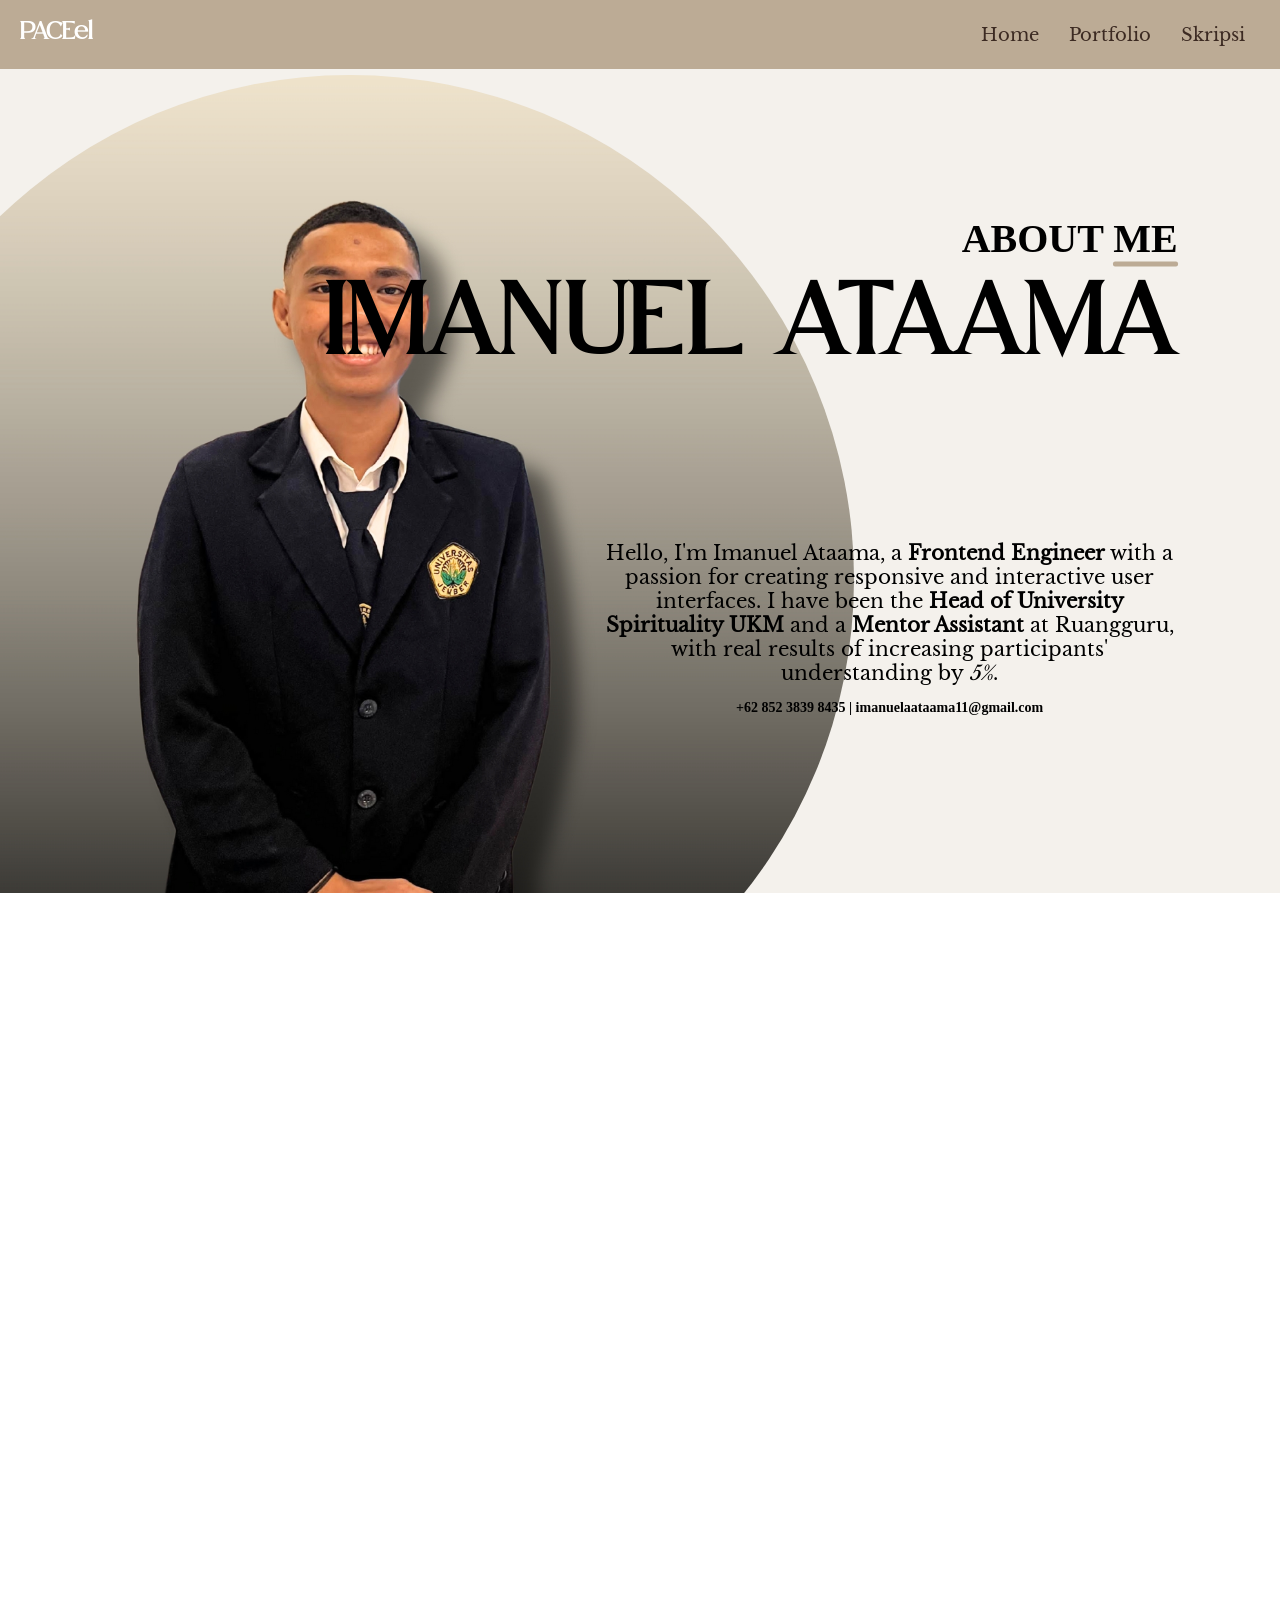
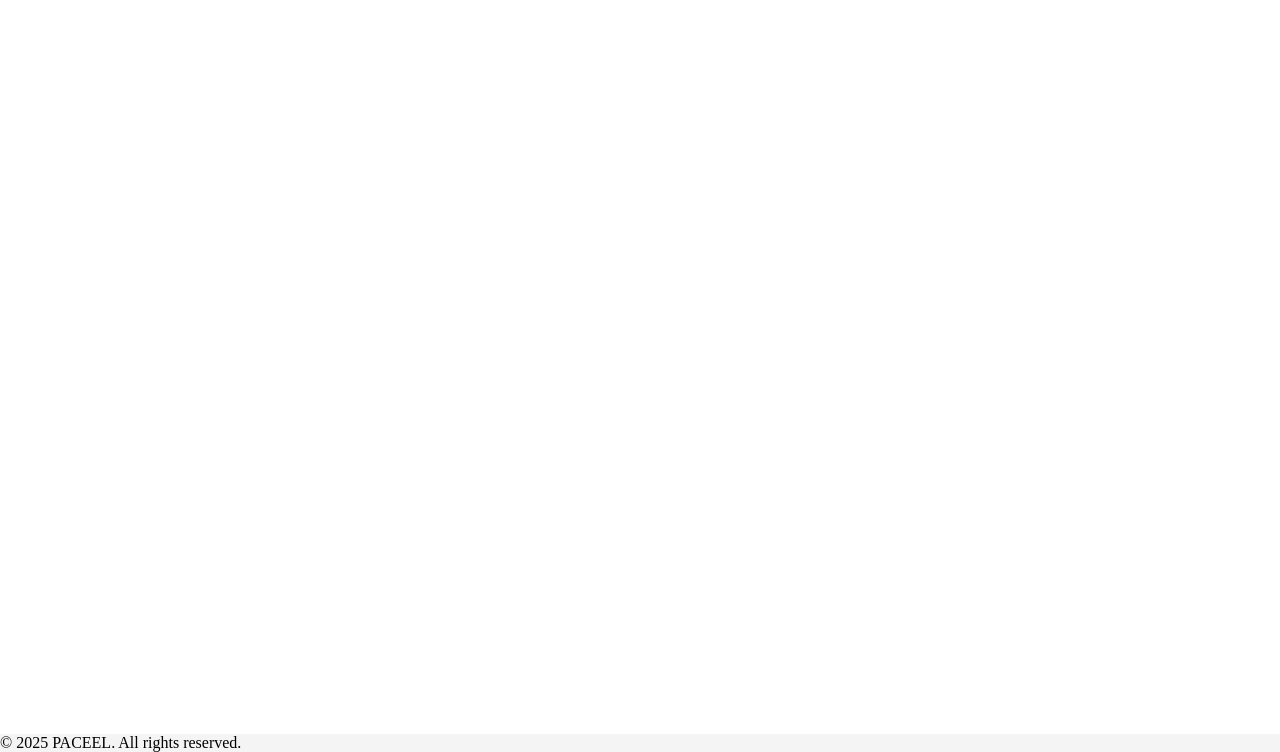
<file: templates/index.html>
<!DOCTYPE html>
<html lang="en">
<head>
    <meta charset="UTF-8">
    <meta name="viewport" content="width=device-width, initial-scale=1.0">
    <title>Header Design</title>
    <link rel="stylesheet" href="/static/assets/css/style.css">
    <style>
        
    </style>
</head>
<body>
    <header id="main-header">
        <div class="logo">PACEel</div>
        <nav>
            <ul>
                <li><a href="#about">Home</a></li>
                <li class="dropdown">
                    <a href="#portofolio">Portfolio</a>
                    <ul class="dropdown-menu">
                        <li><a href="cv.pdf" download>CV</a></li>
                    </ul>
                </li>
                <li><a href="#study">Skripsi</a></li>
            </ul>
        </nav>
    </header>

    <section id="about" class="about">
        <div class="image">
            <img src="/static/assets/image/profil.jpg" alt="Profile Picture">
        </div>
        <div class="text-container">
            <h2 class="about-title">ABOUT ME</h2>
            <h1 class="about-name">IMANUEL ATAAMA</h1>
        </div>
        <section class="box">
                <p class="about-description">Hello, I'm Imanuel Ataama, a <strong>Frontend Engineer</strong> with a passion for creating responsive and interactive user interfaces. I have been the <strong>Head of University Spirituality UKM</strong> and a <strong>Mentor Assistant</strong> at Ruangguru, with real results of increasing participants' understanding by <em>5%</em>.</p>
            <p class="contact">+62 852 3839 8435 | imanuelaataama11@gmail.com</p>
            </section>
    </section>

    <section id="portofolio" class="portfolio-container">
        <h2 class="portfolio-title section">PORTOFOLIO</h2>
        <div class="portfolio-grid section">
            <div class="portfolio-card">
                <div class="card-inner">
                    <div class="card-front">
                        <img src="/static/assets/image/ukm.jpg" alt="UKM">
                        <h3>UKM Kerohanian Katolik</h3>
                    </div>
                    <div class="card-back">
                        <h3>UKM Kerohanian Katolik</h3>
                        <p>Aktif dalam kegiatan keagamaan di kampus, mengadakan seminar dan diskusi rutin.</p>
                    </div>
                </div>
            </div>
            <div class="portfolio-card">
                <div class="card-inner">
                    <div class="card-front">
                        <img src="/static/assets/image/mentor.jpg" alt="Mentor">
                        <h3>Asisten Mentor MSIB</h3>
                    </div>
                    <div class="card-back">
                        <h3>Asisten Mentor MSIB</h3>
                        <p>Memberikan bimbingan kepada mahasiswa dalam program studi independen.</p>
                    </div>
                </div>
            </div>
            <div class="portfolio-card">
                <div class="card-inner">
                    <div class="card-front">
                        <img src="/static/assets/image/study.jpg" alt="Study">
                        <h3>STUDY</h3>
                    </div>
                    <div class="card-back">
                        <h3>STUDY</h3>
                        <p>Penelitian dan pengembangan dalam bidang teknologi berbasis AI.</p>
                    </div>
                </div>
            </div>
        </div>
    </section>

    <section id="study" class="study-section">
        <div class="wrap-study section">
            <div class="study-content section">
                <h2 class="study-title">MY STUDY</h2>
                <p class="study-description">
                    My thesis is entitled DenseNet121 Optimization using Genetic Algorithm with Downsampling and Dataset Subset Augmentation in Deep Learning Based Garbage Classification.
                    The implementation I made is an interface application in the form of a simple website for garbage detection.
                </p>
        
                <div class="study-list">
                    <div class="study-item">
                        <img src="/static/assets/image/icon.png" alt="Downsampling Icon">
                        <div>
                            <h3>Downsampling</h3>
                            <p>Applied at the preprocessing stage to reduce dimensionality.</p>
                        </div>
                    </div>
        
                    <div class="study-item">
                        <img src="/static/assets/image/icon.png" alt="Dataset Subset Augmentation Icon">
                        <div>
                            <h3>Dataset Subset Augmentation</h3>
                            <p>Applied at the Augmentation stage to enhance the data in some classes.</p>
                        </div>
                    </div>
        
                    <div class="study-item">
                        <img src="/static/assets/image/icon.png" alt="Genetic Algorithm Icon">
                        <div>
                            <h3>Genetic Algorithm</h3>
                            <p>Applied to the training stage to get the number of neurons and dropout rate in layer 1 and layer 2.</p>
                        </div>
                    </div>
                </div>
        
                <a <a href="/image_inference"><button class="inference-btn">Image Inference</button></a>
            </div>
        
            <div class="study-image">
                <img src="/static/assets/image/image.png" alt="Robot Illustration">
            </div>
        </div>
    </section>
    
    <footer>
        <p>&copy; 2025 PACEEL. All rights reserved.</p>
    </footer>

    <script>
        document.querySelectorAll('nav ul li a').forEach(anchor => {
            anchor.addEventListener('click', function(e) {
                e.preventDefault();
                const targetId = this.getAttribute('href').substring(1);
                const targetSection = document.getElementById(targetId);
    
                if (targetSection) {
                    window.scrollTo({
                        top: targetSection.offsetTop - 70, // Sesuaikan dengan tinggi header
                        behavior: 'smooth'
                    });
                }
            });
        });

        document.addEventListener("DOMContentLoaded", function () {
            const sections = document.querySelectorAll(".section");

            const observer = new IntersectionObserver(
                (entries, observer) => {
                    entries.forEach(entry => {
                        if (entry.isIntersecting) {
                            entry.target.classList.add("visible");
                            entry.target.classList.remove("hidden");
                        } else {
                            entry.target.classList.add("hidden");
                            entry.target.classList.remove("visible");
                        }
                    });
                },
                { threshold: 0.2 }
            );

            sections.forEach(section => {
                observer.observe(section);
            });
        });
        function checkScreenSize() {
            if (window.innerWidth < 1024) { 
                document.body.classList.add("mobile-blocked");
            } else {
                document.body.classList.remove("mobile-blocked");
            }
        }
        
        // Cek saat halaman dimuat dan saat layar diubah
        checkScreenSize();
        window.addEventListener("resize", checkScreenSize);        
    </script>
    <script src="/static/assets/js/main.js"></script>
</body>
</html>
</file>
<file: static/assets/css/style.css>
@font-face {
    font-family: 'Safira March';
    src: url('/static/assets/font/Safira\ March\ Personal\ Use\ Only.ttf') format('truetype');
    font-weight: normal;
    font-style: normal;
}

@font-face {
    font-family: 'LibreBaskerville';
    src: url('/static/assets/font/LibreBaskerville-Regular.ttf') format('truetype');
    font-weight: normal;
    font-style: normal;
}

* {
    margin: 0;
    padding: 0;
    box-sizing: border-box;
}

body {
    padding-top: 65px;
    background-color: #f4f4f4;
    display: block;
}

/* Jika layar bukan desktop, sembunyikan semua konten */
body.mobile-blocked * {
    display: none !important;
}

/* Tampilan khusus untuk peringatan */
body.mobile-blocked::before {
    content: "Harap buka di Desktop";
    display: flex;
    justify-content: center;
    align-items: center;
    height: 100vh;
    width: 100vw;
    background-color: black;
    color: white;
    font-size: 24px;
    font-weight: bold;
    text-align: center;
    position: fixed;
    top: 0;
    left: 0;
    z-index: 9999;
}

/* Animasi Muncul Naik */
@keyframes rise-in {
    from {
        opacity: 0;
        transform: translateY(50px);
    }
    to {
        opacity: 1;
        transform: translateY(0);
    }
}

/* Animasi Keluar Turun */
@keyframes rise-out {
    from {
        opacity: 1;
        transform: translateY(0);
    }
    to {
        opacity: 0;
        transform: translateY(50px);
    }
}

/* Efek untuk Section */
.section {
    opacity: 0;
    transform: translateY(50px);
    transition: opacity 0.6s ease-out, transform 0.6s ease-out;
}

/* Tambahkan kelas ini saat terlihat */
.section.visible {
    opacity: 1;
    transform: translateY(0);
    animation: rise-in 0.6s ease-out;
}

/* Saat section keluar dari layar */
.section.hidden {
    opacity: 0;
    transform: translateY(50px);
    animation: rise-out 0.6s ease-out;
}

/* Header tetap di atas tanpa transparansi */
header {
    display: flex;
    justify-content: space-between;
    align-items: center;
    position: fixed; /* Tetap di atas */
    top: 0;
    left: 0;
    width: 100%;
    background-color: #bcab95; /* Warna tetap */
    padding: 20px;
    z-index: 1000; /* Supaya tidak tertutup elemen lain */
}

.logo {
    font-family: "Safira March", sans-serif;
    font-size: 24px;
    color: white;
    font-weight: bold;
}

nav ul {
    display: flex;
    list-style: none;
    margin: 0;
    padding: 0;
}

nav ul li {
    margin: 0 15px;
    font-family: "LibreBaskerville", sans-serif;
}

nav ul li a {
    text-decoration: none;
    color: #3c2a22;
    font-size: 18px;
}

nav ul li a:hover {
    text-decoration: underline;
}

/* Menyesuaikan dropdown menu */
.dropdown {
    position: relative;
}

.dropdown-menu {
    display: none; /* Sembunyikan menu awalnya */
    position: absolute;
    top: 100%;
    left: 0;
    background-color: #fff;
    list-style: none;
    padding: 5px 0;
    margin: 0;
    box-shadow: 0 4px 6px rgba(0, 0, 0, 0.1);
    border-radius: 5px;
    min-width: 90px;
}

.dropdown-menu li {
    white-space: nowrap;
}

.dropdown-menu li a {
    text-decoration: none;
    color: #3c2a22;
    font-size: 18px;
    display: block;
}

.dropdown-menu li a:hover {
    background-color: #ddd;
}

/* Munculkan dropdown saat hover */
.dropdown:hover .dropdown-menu {
    display: block;
}

.about {
    position: relative;
    padding: 60px 8%;
    background-color: #f4f1ec;
    display: flex;
    align-items: center;
    justify-content: flex-start;
    flex-wrap: wrap;
    height: 92vh;
}

.image {
    position: absolute;
    left: -12%;
    bottom: -190px;
    width: 112vh;
    height: 112vh;
}

.image img {
    width: 100%;
    height: 100%;
    object-fit: cover;
    border-radius: 50%;
}

.text-container {
    position: absolute;
    right: 8%;
    top: 30%;
    transform: translateY(-50%);
    text-align: right;
    width: 75%;
}

.about-title {
    position: relative;
    display: inline-block;
    font-size: 40px;
    font-weight: bold;
    text-transform: uppercase;
    margin-bottom: 10px;
    position: relative;
}

.about-title::after {
    content: "";
    position: absolute;
    right: 0px;
    bottom: -5px; /* Jarak garis dari teks */
    width: 30%;
    height: 5px; /* Ketebalan garis */
    background-color: #bcab95; /* Warna merah */
    border-radius: 2px;
}

.about-name {
    font-family: "Safira March", sans-serif;
    font-size: 100px;
    font-weight: bold;
    line-height: 1.2;
    max-width: 150%;
    margin-bottom: 20px;
    letter-spacing: 5px; /* Menambahkan jarak antar huruf */    
}

.box {
    position: absolute;
    right: 8%;
    top: 68%;
    transform: translateY(-50%);
    text-align: right;
    width: 45%;
}

.about-description {
    font-family: "LibreBaskerville", cursive;
    font-size: 20px;
    line-height: 1.2;
    text-align: center;

}

.contact {
    font-size: 14px;
    font-weight: bold;
    margin-top: 15px;
    text-align: center;
}

.highlight {
    color: #bcab95;
    font-weight: bold;
}

/* PORTOFOLIO SECTION */
.portfolio-container {
    display: flex;
    flex-direction: column;
    background-color: #ffffff;
    margin: 0;
    padding: 60px 8%;
    position: relative;
    z-index: 2;
    overflow: hidden;
    width: 100%
}

.portfolio-title {
    margin-top: 80px;
    font-size: 50px;
    font-weight: bold;
    text-transform: uppercase;
    text-align: center;
    margin-bottom: 30px;
    font-family: 'Safira March', sans-serif;
    text-align: center;
    position: relative;
}

.portfolio-title::after {
    content: "";
    display: block;
    width: 60px; /* Panjang garis */
    height: 5px; /* Ketebalan garis */
    background-color: #bcab95; /* Warna kuning */
    margin: 8px auto 0; /* Jarak dari teks */
    border-radius: 3px; /* Ujung sedikit melengkung */
}     

.portfolio-grid {
    display: flex;
    justify-content: flex-end;
    margin-top: 50px;
    width: 100%;
    margin-left: 0;
}

.portfolio-card {
    width: 400px;
    height: 300px;
    perspective: 1000px;
    margin-right: 0px;
}
.card-inner {
    width: 100%;
    height: 100%;
    position: relative;
    transform-style: preserve-3d;
    transition: transform 0.6s;
}
.portfolio-card:hover .card-inner {
    transform: rotateY(180deg);
}
.card-front, .card-back {
    width: 100%;
    height: 100%;
    position: absolute;
    backface-visibility: hidden;
    background: #f4f1ec;
    box-shadow: 0 4px 8px rgba(0, 0, 0, 0.1);
    display: flex;
    flex-direction: column;
    align-items: center;
    justify-content: center;
    padding: 20px;
    text-align: center;
}
.card-front {
    z-index: 2;
}
.card-front img {
    width: 100%;
    height: 250px;
    object-fit: cover;
    border-radius: 10px;
}
.card-back {
    transform: rotateY(180deg);
    padding: 20px;
}

.portfolio-grid {
    display: flex;
    justify-content: flex-end;
    width: 100%;
    margin-left: 0;
}

/* PORTOFOLIO */
.portfolio-card {
    width: 400px;
    height: 300px;
    perspective: 1000px;
    position: relative;
    transition: transform 0.3s ease-in-out; /* Animasi halus */
}

.card-inner {
    width: 100%;
    height: 100%;
    position: relative;
    transform-style: preserve-3d;
    transition: transform 0.6s ease-in-out;
}

/* Efek Flip saat Hover */
.portfolio-card:hover .card-inner {
    transform: rotateY(180deg);
}

/* Efek Membesar dan Mengecil */
.portfolio-grid:hover .portfolio-card {
    transform: scale(0.9); /* Semua kartu mengecil saat kursor ada di dalam grid */
}

.portfolio-card:hover {
    transform: scale(1.1) !important; /* Kartu yang disorot akan membesar */
}

/* Card Depan dan Belakang */
.card-front, .card-back {
    width: 100%;
    height: 100%;
    position: absolute;
    backface-visibility: hidden;
    background: #f4f1ec;
    box-shadow: 0 4px 8px rgba(0, 0, 0, 0.1);
    display: flex;
    flex-direction: column;
    align-items: center;
    justify-content: center;
    text-align: center;
    border-radius: 10px;
}

.card-front {
    z-index: 2;
}

.card-front img {
    width: 100%;
    height: 250px;
    object-fit: cover;
    border-radius: 10px;
}

.card-back {
    transform: rotateY(180deg);
}  

/* MY STUDY */

.study-section {
    background-color: #ffffff;
    padding: 80px 10%;
}

.wrap-study{
    display: flex;
    align-items: center;
    justify-content: space-between;
}

.study-content {
    flex: 1;
    max-width: 50%;
}

.study-title {
    font-size: 50px;
    font-family: 'Safira March', sans-serif;
    font-weight: bold;
    text-transform: uppercase;
    text-align: center;
    position: relative;
    margin-bottom: 20px;
}

.study-title::after {
    content: "";
    display: block;
    width: 60px; /* Panjang garis */
    height: 5px; /* Ketebalan garis */
    background-color: #bcab95; /* Warna kuning */
    margin: 8px auto 0; /* Jarak dari teks */
    border-radius: 3px; /* Ujung sedikit melengkung */
}

.study-description {
    font-size: 18px;
    font-family: 'LibreBaskerville', sans-serif;
    text-align: justify;
    color: #000000;
    margin-bottom: 30px;
}

.study-list {
    display: flex;
    flex-direction: column;
    gap: 15px;
}

.study-item {
    display: flex;
    align-items: center;
    padding: 15px;
    border-radius: 10px;
}

.study-item img {
    width: 50px;
    height: 50px;
    margin-right: 10px;
}

.study-item h3 {
    font-size: 20px;
    font-weight: bold;
    margin-bottom: 5px;
}

.inference-btn {
    background-color: #c2a483;
    color: white;
    border: none;
    padding: 12px 25px;
    font-size: 18px;
    border-radius: 25px;
    cursor: pointer;
    margin-top: 20px;
    transition: 0.3s;
}

.inference-btn:hover {
    background-color: #a88c6c;
}

.study-image img {
    width: 450px;
}   

/* loading SECTION */
</file>
